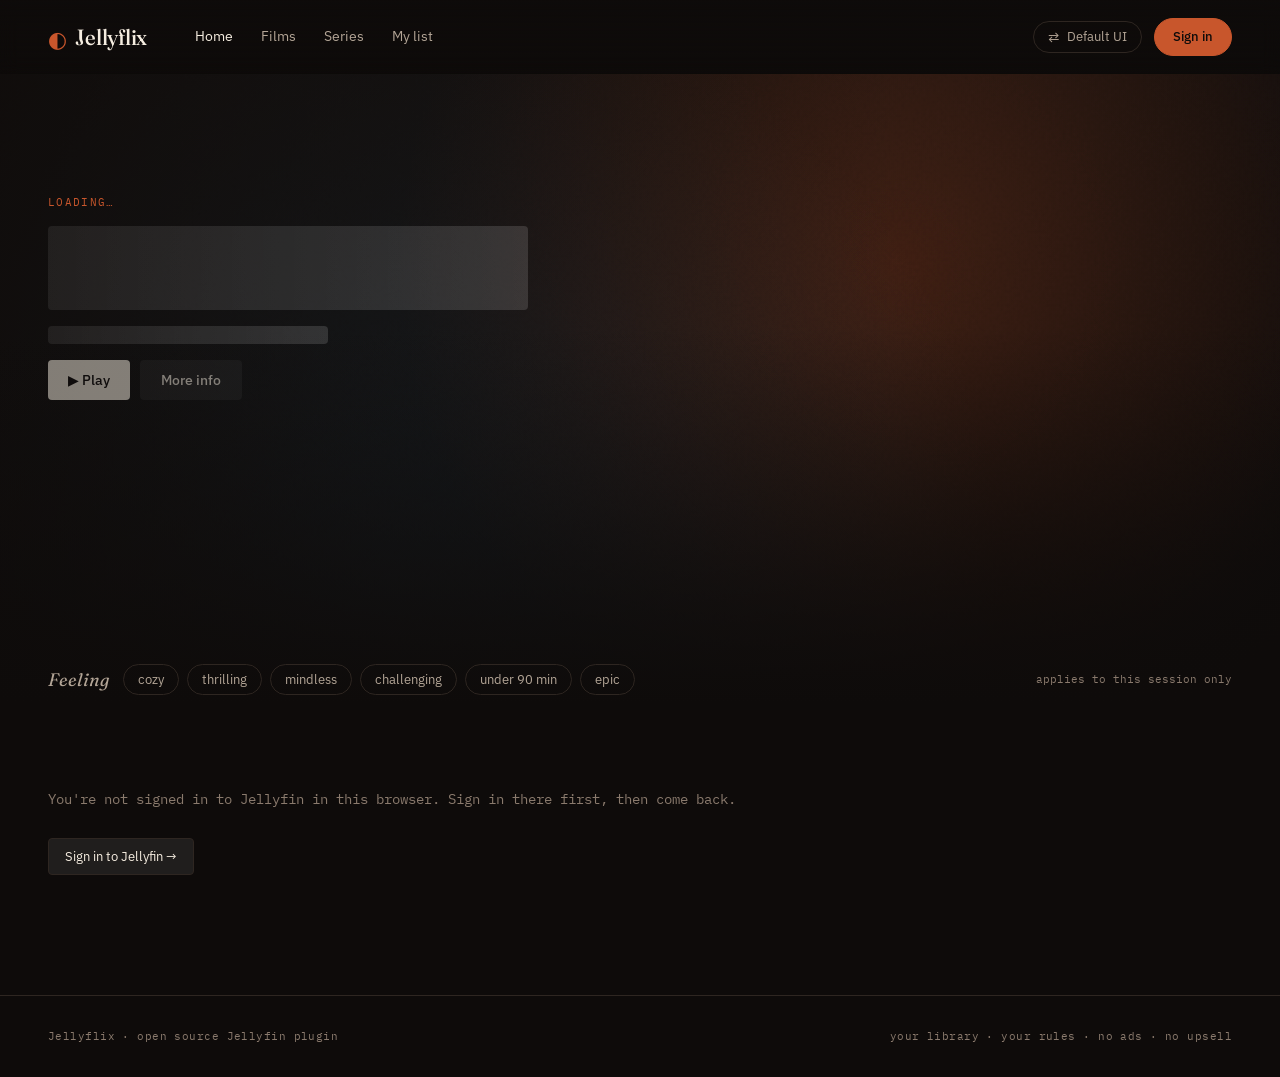
<file: web/index.html>
<!doctype html>
<html lang="en">
<head>
<meta charset="utf-8" />
<meta name="viewport" content="width=device-width, initial-scale=1" />
<title>Jellyflix — your library, your rules</title>
<link rel="preconnect" href="https://fonts.googleapis.com">
<link rel="preconnect" href="https://fonts.gstatic.com" crossorigin>
<link href="https://fonts.googleapis.com/css2?family=Fraunces:ital,opsz,wght@0,9..144,300..900;1,9..144,300..900&family=IBM+Plex+Sans:wght@300;400;500;600&family=IBM+Plex+Mono:wght@400;500&display=swap" rel="stylesheet">
<link rel="stylesheet" href="assets/app.css" />
</head>
<body>

<!-- ─── top bar ─────────────────────────────────────────────────── -->
<header class="topbar">
  <div class="brand">
    <span class="brand-mark">◐</span>
    <span class="brand-name">Jellyflix</span>
  </div>

  <nav class="nav">
    <a href="#" class="active">Home</a>
    <a href="#">Films</a>
    <a href="#">Series</a>
    <a href="#">My list</a>
  </nav>

  <div class="topbar-right">
    <button class="ui-switch" id="ui-switch" type="button" title="Switch to default Jellyfin">
      <span class="ui-switch-icon" aria-hidden="true">⇄</span>
      <span class="ui-switch-label">Default UI</span>
    </button>

    <div class="profile-switcher" id="profile-switcher">
      <button class="profile-pill" type="button">
        <span class="avatar" style="--avatar: #c8562c;">L</span>
        <span>Léa</span>
        <span class="caret">▾</span>
      </button>
    </div>
  </div>
</header>

<!-- ─── hero ────────────────────────────────────────────────────── -->
<section class="hero hero-loading" id="hero">
  <div class="hero-bg" id="hero-bg"></div>
  <div class="hero-gradient"></div>
  <div class="hero-content">
    <p class="eyebrow">Loading&hellip;</p>
    <h1 class="hero-title">&nbsp;</h1>
    <p class="hero-meta">&nbsp;</p>
    <p class="hero-desc" style="display:none"></p>
    <div class="hero-actions">
      <button class="btn btn-primary" id="hero-play" type="button">▶ Play</button>
      <button class="btn btn-ghost" id="hero-info" type="button">More info</button>
    </div>
  </div>
</section>

<!-- ─── mood strip (improvement over Netflix) ──────────────────── -->
<section class="mood-strip">
  <span class="mood-label">Feeling</span>
  <div class="moods" id="moods">
    <button class="mood" data-mood="cozy">cozy</button>
    <button class="mood" data-mood="thrilling">thrilling</button>
    <button class="mood" data-mood="mindless">mindless</button>
    <button class="mood" data-mood="challenging">challenging</button>
    <button class="mood" data-mood="short">under 90 min</button>
    <button class="mood" data-mood="epic">epic</button>
  </div>
  <span class="mood-hint">applies to this session only</span>
</section>

<!-- ─── rails mount point ──────────────────────────────────────── -->
<main id="rails"></main>

<!-- ─── "why" modal ────────────────────────────────────────────── -->
<dialog id="why-modal" class="why-modal">
  <button class="why-close" aria-label="close">×</button>
  <p class="why-eyebrow">Why this row</p>
  <h3 id="why-title">—</h3>
  <p id="why-body">—</p>
</dialog>

<footer class="foot">
  <span>Jellyflix &middot; open source Jellyfin plugin</span>
  <span class="foot-right">your library &middot; your rules &middot; no ads &middot; no upsell</span>
</footer>

<script src="assets/app.js"></script>
</body>
</html>
</file>
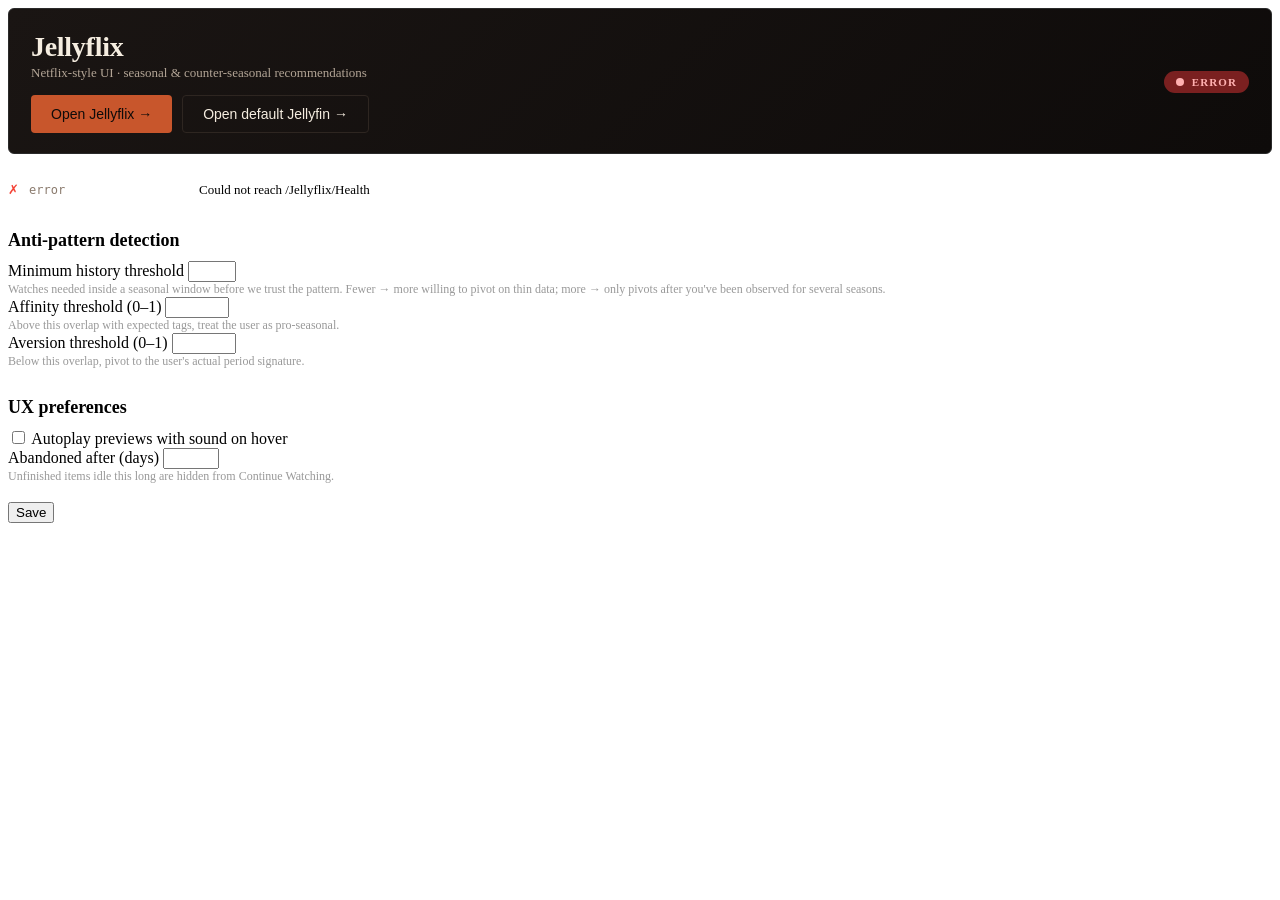
<file: src/Configuration/configPage.html>
<!doctype html>
<html>
<head>
<meta charset="utf-8" />
<title>Jellyflix</title>
</head>
<body>
<div id="JellyflixConfigPage"
     data-role="page"
     class="page type-interior pluginConfigurationPage"
     data-require="emby-button,emby-input,emby-checkbox">

<div data-role="content">
<div class="content-primary">

<style>
  #JellyflixConfigPage .jx-hero {
    padding: 22px 22px 20px;
    border: 1px solid #2a2a2a;
    border-radius: 6px;
    margin-bottom: 24px;
    background: linear-gradient(135deg, #1a1513 0%, #0e0b0a 100%);
    color: #f5ede0;
    display: flex;
    align-items: center;
    gap: 18px;
    flex-wrap: wrap;
  }
  #JellyflixConfigPage .jx-hero h1 {
    margin: 0;
    font-size: 28px;
    letter-spacing: -0.01em;
  }
  #JellyflixConfigPage .jx-hero .jx-tagline {
    color: #b3a596;
    font-size: 13px;
    margin-top: 2px;
  }
  #JellyflixConfigPage .jx-status {
    display: inline-flex;
    align-items: center;
    gap: 8px;
    padding: 5px 12px;
    border-radius: 999px;
    font-size: 11px;
    font-weight: 600;
    letter-spacing: 0.1em;
    text-transform: uppercase;
    margin-left: auto;
  }
  #JellyflixConfigPage .jx-status.ready   { background: #2d5a3d; color: #b8f5c9; }
  #JellyflixConfigPage .jx-status.starting{ background: #555; color: #ddd; }
  #JellyflixConfigPage .jx-status.degraded{ background: #7a5a1e; color: #ffe0a3; }
  #JellyflixConfigPage .jx-status.error   { background: #7a2020; color: #ffb0b0; }
  #JellyflixConfigPage .jx-dot {
    width: 8px; height: 8px; border-radius: 50%; background: currentColor;
  }
  #JellyflixConfigPage .jx-launchers {
    display: flex;
    gap: 10px;
    margin-top: 14px;
    flex-wrap: wrap;
  }
  #JellyflixConfigPage .jx-open {
    padding: 10px 20px;
    font-size: 14px;
    font-weight: 500;
    background: #c8562c;
    color: #0e0b0a;
    border: none;
    border-radius: 4px;
    cursor: pointer;
  }
  #JellyflixConfigPage .jx-open:hover { background: #e26b3a; }
  #JellyflixConfigPage .jx-open-secondary {
    background: transparent;
    color: #f5ede0;
    border: 1px solid #2e2621;
  }
  #JellyflixConfigPage .jx-open-secondary:hover {
    background: rgba(255,255,255,0.06);
    border-color: #8a7a6d;
  }
  #JellyflixConfigPage .jx-checks {
    margin-top: 18px;
    padding: 0;
    list-style: none;
    font-size: 13px;
  }
  #JellyflixConfigPage .jx-checks li {
    display: flex;
    align-items: baseline;
    gap: 10px;
    padding: 4px 0;
  }
  #JellyflixConfigPage .jx-check-mark.ok   { color: #4caf50; }
  #JellyflixConfigPage .jx-check-mark.fail { color: #f44336; }
  #JellyflixConfigPage .jx-check-key {
    font-family: ui-monospace, monospace;
    color: #8a7a6d;
    min-width: 160px;
    font-size: 12px;
  }
  #JellyflixConfigPage .jx-section { margin-top: 28px; }
  #JellyflixConfigPage .jx-section h2 { font-size: 18px; margin-bottom: 10px; }
  #JellyflixConfigPage .jx-section .fieldDescription { font-size: 12px; color: #999; }
</style>

<!-- ─── status hero ─────────────────────────────────────────── -->
<div class="jx-hero">
  <div style="flex: 1; min-width: 240px;">
    <h1>Jellyflix</h1>
    <div class="jx-tagline">Netflix-style UI &middot; seasonal &amp; counter-seasonal recommendations</div>
    <div class="jx-launchers">
      <button type="button" class="jx-open" id="jxOpen">Open Jellyflix →</button>
      <button type="button" class="jx-open jx-open-secondary" id="jxOpenDefault">Open default Jellyfin →</button>
    </div>
  </div>
  <div class="jx-status starting" id="jxStatus">
    <span class="jx-dot"></span>
    <span id="jxStatusText">Checking…</span>
  </div>
</div>

<ul class="jx-checks" id="jxChecks"></ul>

<!-- ─── configuration form ──────────────────────────────────── -->
<form id="JellyflixConfigForm">

  <div class="jx-section">
    <h2>Anti-pattern detection</h2>

    <div class="inputContainer">
      <label class="inputLabel" for="MinHistoryThreshold">Minimum history threshold</label>
      <input is="emby-input" id="MinHistoryThreshold" name="MinHistoryThreshold" type="number" min="1" max="50" />
      <div class="fieldDescription">
        Watches needed inside a seasonal window before we trust the pattern.
        Fewer → more willing to pivot on thin data; more → only pivots after you've been observed for several seasons.
      </div>
    </div>

    <div class="inputContainer">
      <label class="inputLabel" for="AffinityThreshold">Affinity threshold (0–1)</label>
      <input is="emby-input" id="AffinityThreshold" name="AffinityThreshold" type="number" step="0.05" min="0" max="1" />
      <div class="fieldDescription">Above this overlap with expected tags, treat the user as pro-seasonal.</div>
    </div>

    <div class="inputContainer">
      <label class="inputLabel" for="AversionThreshold">Aversion threshold (0–1)</label>
      <input is="emby-input" id="AversionThreshold" name="AversionThreshold" type="number" step="0.05" min="0" max="1" />
      <div class="fieldDescription">Below this overlap, pivot to the user's actual period signature.</div>
    </div>
  </div>

  <div class="jx-section">
    <h2>UX preferences</h2>

    <label class="checkboxContainer">
      <input is="emby-checkbox" id="AutoplayWithSoundOnHover" name="AutoplayWithSoundOnHover" type="checkbox" />
      <span>Autoplay previews with sound on hover</span>
    </label>

    <div class="inputContainer">
      <label class="inputLabel" for="AbandonedThresholdDays">Abandoned after (days)</label>
      <input is="emby-input" id="AbandonedThresholdDays" name="AbandonedThresholdDays" type="number" min="1" max="365" />
      <div class="fieldDescription">Unfinished items idle this long are hidden from Continue Watching.</div>
    </div>
  </div>

  <br />
  <button is="emby-button" type="submit" class="raised button-submit block emby-button">
    <span>Save</span>
  </button>
</form>

</div><!-- .content-primary -->
</div><!-- data-role=content -->

<script type="text/javascript">
(function () {
  const pluginId = 'f2c9d8e4-3a1b-4c6d-9e7f-8a2b1c3d4e5f';
  const page = document.getElementById('JellyflixConfigPage');

  // ─── health poll: verify install worked ─────────────────────────
  async function poll() {
    try {
      const resp = await fetch(ApiClient.getUrl('Jellyflix/Health'));
      const data = await resp.json();
      renderStatus(data);
    } catch (e) {
      renderStatus({ status: 'Error', error: 'Could not reach /Jellyflix/Health', checks: [] });
    }
  }

  function renderStatus(data) {
    const el = page.querySelector('#jxStatus');
    const text = page.querySelector('#jxStatusText');
    const klass = (data.status || 'starting').toLowerCase();
    el.className = 'jx-status ' + klass;
    text.textContent = (data.status || 'Starting') + (data.version ? ' · v' + data.version : '');

    const checks = page.querySelector('#jxChecks');
    checks.innerHTML = '';
    (data.checks || []).forEach(c => {
      const li = document.createElement('li');
      li.innerHTML =
        '<span class="jx-check-mark ' + (c.ok ? 'ok' : 'fail') + '">' + (c.ok ? '✓' : '✗') + '</span>' +
        '<span class="jx-check-key">' + c.key + '</span>' +
        '<span>' + c.message + '</span>';
      checks.appendChild(li);
    });
    if (data.error) {
      const li = document.createElement('li');
      li.innerHTML = '<span class="jx-check-mark fail">✗</span><span class="jx-check-key">error</span><span>' + data.error + '</span>';
      checks.appendChild(li);
    }
  }

  // ─── launchers: open either the Jellyflix UI or the default one ─
  page.querySelector('#jxOpen').addEventListener('click', () => {
    window.open(ApiClient.getUrl('Jellyflix/Web/'), '_blank');
  });
  page.querySelector('#jxOpenDefault').addEventListener('click', () => {
    window.open(ApiClient.getUrl('web/index.html'), '_blank');
  });

  // ─── config form: load + save ───────────────────────────────────
  page.addEventListener('viewshow', () => {
    Dashboard.showLoadingMsg();
    ApiClient.getPluginConfiguration(pluginId).then(cfg => {
      page.querySelector('#MinHistoryThreshold').value = cfg.MinHistoryThreshold;
      page.querySelector('#AffinityThreshold').value   = cfg.AffinityThreshold;
      page.querySelector('#AversionThreshold').value   = cfg.AversionThreshold;
      page.querySelector('#AutoplayWithSoundOnHover').checked = !!cfg.AutoplayWithSoundOnHover;
      page.querySelector('#AbandonedThresholdDays').value = cfg.AbandonedThresholdDays;
      Dashboard.hideLoadingMsg();
    });
    poll();
    // Re-poll every 5s in case the bootstrapper is still running
    page._jxPoll = setInterval(poll, 5000);
  });

  page.addEventListener('viewhide', () => {
    clearInterval(page._jxPoll);
  });

  page.querySelector('#JellyflixConfigForm').addEventListener('submit', e => {
    e.preventDefault();
    Dashboard.showLoadingMsg();
    ApiClient.getPluginConfiguration(pluginId).then(cfg => {
      cfg.MinHistoryThreshold = parseInt(page.querySelector('#MinHistoryThreshold').value, 10);
      cfg.AffinityThreshold   = parseFloat(page.querySelector('#AffinityThreshold').value);
      cfg.AversionThreshold   = parseFloat(page.querySelector('#AversionThreshold').value);
      cfg.AutoplayWithSoundOnHover = page.querySelector('#AutoplayWithSoundOnHover').checked;
      cfg.AbandonedThresholdDays = parseInt(page.querySelector('#AbandonedThresholdDays').value, 10);
      ApiClient.updatePluginConfiguration(pluginId, cfg).then(Dashboard.processPluginConfigurationUpdateResult);
    });
  });

  // Kick off once now in case viewshow already fired
  poll();
})();
</script>

</div>
</body>
</html>
</file>
<file: web/assets/app.css>
/* ══════════════════════════════════════════════════════════════════
   Jellyflix — cinematic editorial theme
   Not a Netflix clone. A film library that takes itself seriously.
   ══════════════════════════════════════════════════════════════════ */

:root {
  /* warm near-black palette — not pure #000, more like a cinema at night */
  --bg:          #0e0b0a;
  --bg-elev:    #1a1513;
  --surface:    #231c18;
  --line:       #2e2621;

  --ink:        #f5ede0;
  --ink-muted:  #b3a596;
  --ink-dim:    #8a7a6d;

  /* primary: warm signal amber — acts like a film print marker */
  --accent:     #c8562c;
  --accent-hi:  #e26b3a;

  /* secondary: counter-seasonal is a surprising chartreuse — it should feel
     editorial and slightly off, because that's the whole point of the feature */
  --counter:    #c8d84a;
  --counter-ink: #0e0b0a;

  --radius:     4px;
  --radius-lg:  10px;

  --font-display: 'Fraunces', 'Iowan Old Style', Georgia, serif;
  --font-body:    'IBM Plex Sans', system-ui, sans-serif;
  --font-mono:    'IBM Plex Mono', ui-monospace, monospace;
}

* { box-sizing: border-box; }

html, body {
  margin: 0;
  padding: 0;
  background: var(--bg);
  color: var(--ink);
  font-family: var(--font-body);
  font-weight: 400;
  line-height: 1.5;
  -webkit-font-smoothing: antialiased;
}

button { font-family: inherit; cursor: pointer; border: none; background: none; color: inherit; }
a { color: inherit; text-decoration: none; }
em { font-style: italic; color: var(--ink); }

/* ─── top bar ─────────────────────────────────────────────────────── */

.topbar {
  position: sticky;
  top: 0;
  z-index: 40;
  display: flex;
  align-items: center;
  gap: 48px;
  padding: 18px 48px;
  background: linear-gradient(to bottom, rgba(14,11,10,0.92), rgba(14,11,10,0.2) 80%, transparent);
  backdrop-filter: blur(10px);
  -webkit-backdrop-filter: blur(10px);
}

.brand { display: flex; align-items: baseline; gap: 8px; }
.brand-mark {
  font-size: 22px;
  color: var(--accent);
  transform: translateY(2px);
}
.brand-name {
  font-family: var(--font-display);
  font-weight: 500;
  font-size: 22px;
  letter-spacing: -0.01em;
  font-variation-settings: "opsz" 72;
}

.nav { display: flex; gap: 28px; font-size: 14px; font-weight: 400; color: var(--ink-muted); }
.nav a.active { color: var(--ink); }
.nav a:hover { color: var(--ink); }

.topbar-right {
  margin-left: auto;
  display: flex;
  align-items: center;
  gap: 12px;
}

.ui-switch {
  display: inline-flex;
  align-items: center;
  gap: 8px;
  padding: 6px 14px;
  border: 1px solid var(--line);
  border-radius: 999px;
  font-size: 13px;
  color: var(--ink-muted);
  background: transparent;
  transition: color 150ms ease, border-color 150ms ease, background 150ms ease;
}
.ui-switch:hover {
  color: var(--ink);
  border-color: var(--ink-dim);
  background: rgba(255,255,255,0.04);
}
.ui-switch:focus-visible {
  outline: 2px solid var(--accent);
  outline-offset: 2px;
}
.ui-switch-icon { font-size: 14px; }
@media (max-width: 720px) {
  .ui-switch-label { display: none; }
}

.profile-switcher { /* no margin needed; topbar-right handles spacing */ }

.sign-in-btn {
  display: inline-flex;
  align-items: center;
  padding: 8px 18px;
  font-size: 13px;
  font-weight: 500;
  color: var(--bg);
  background: var(--accent);
  border: 1px solid var(--accent);
  border-radius: 999px;
  text-decoration: none;
  transition: background 150ms ease, transform 120ms ease;
}
.sign-in-btn:hover {
  background: var(--accent-hi);
  border-color: var(--accent-hi);
  transform: translateY(-1px);
}
.sign-in-btn:focus-visible {
  outline: 2px solid var(--ink);
  outline-offset: 2px;
}
.profile-pill {
  display: flex; align-items: center; gap: 10px;
  padding: 6px 12px 6px 6px;
  border: 1px solid var(--line);
  border-radius: 999px;
  font-size: 13px;
}
.profile-pill:hover { border-color: var(--ink-dim); }
.avatar {
  width: 28px; height: 28px;
  border-radius: 50%;
  background: var(--avatar, var(--accent));
  display: grid; place-items: center;
  font-size: 12px;
  font-weight: 600;
  color: var(--bg);
}
.caret { color: var(--ink-dim); font-size: 10px; }

/* ─── hero ────────────────────────────────────────────────────────── */

.hero {
  position: relative;
  height: min(70vh, 640px);
  min-height: 440px;
  overflow: hidden;
  margin-bottom: -60px; /* hero bleeds behind first rail */
}

.hero-bg {
  position: absolute; inset: 0;
  background:
    radial-gradient(circle at 70% 30%, rgba(200,86,44,0.25), transparent 50%),
    radial-gradient(circle at 30% 80%, rgba(40,70,90,0.4), transparent 60%),
    linear-gradient(135deg, #1a1513 0%, #0e0b0a 100%);
  filter: saturate(1.1);
  background-size: cover;
  background-position: center 30%;
  transition: background-image 0.6s ease;
}
.hero-bg::after {
  /* subtle film grain */
  content: '';
  position: absolute; inset: 0;
  background-image: url("data:image/svg+xml,%3Csvg viewBox='0 0 200 200' xmlns='http://www.w3.org/2000/svg'%3E%3Cfilter id='n'%3E%3CfeTurbulence type='fractalNoise' baseFrequency='0.9' stitchTiles='stitch'/%3E%3CfeColorMatrix values='0 0 0 0 0 0 0 0 0 0 0 0 0 0 0 0 0 0 0.35 0'/%3E%3C/filter%3E%3Crect width='100%25' height='100%25' filter='url(%23n)'/%3E%3C/svg%3E");
  opacity: 0.3;
  mix-blend-mode: overlay;
  pointer-events: none;
}
.hero-gradient {
  position: absolute; inset: 0;
  background:
    linear-gradient(to top, var(--bg) 0%, transparent 60%),
    linear-gradient(to right, rgba(14,11,10,0.8) 0%, transparent 70%);
}

.hero-content {
  position: relative;
  max-width: 620px;
  padding: 120px 48px 80px;
  display: flex;
  flex-direction: column;
  gap: 16px;
  animation: heroIn 900ms cubic-bezier(0.2, 0.8, 0.2, 1) both;
}
@keyframes heroIn {
  from { opacity: 0; transform: translateY(12px); }
  to   { opacity: 1; transform: translateY(0); }
}

.eyebrow {
  margin: 0;
  font-family: var(--font-mono);
  font-size: 11px;
  text-transform: uppercase;
  letter-spacing: 0.12em;
  color: var(--accent);
}

.hero-title {
  font-family: var(--font-display);
  font-variation-settings: "opsz" 144, "SOFT" 0;
  font-weight: 400;
  font-size: clamp(44px, 7vw, 84px);
  line-height: 1.02;
  letter-spacing: -0.02em;
  margin: 0;
}

.hero-meta {
  margin: 0;
  font-size: 13px;
  color: var(--ink-muted);
}

.hero-desc {
  font-size: 15px;
  max-width: 500px;
  color: var(--ink-muted);
  margin: 4px 0 12px;
}

.hero-actions { display: flex; gap: 10px; flex-wrap: wrap; }

.btn {
  padding: 10px 20px;
  font-size: 14px;
  font-weight: 500;
  border-radius: var(--radius);
  transition: transform 120ms ease, background 120ms ease;
}
.btn-primary {
  background: var(--ink);
  color: var(--bg);
}
.btn-primary:hover { background: white; transform: translateY(-1px); }
.btn-ghost {
  background: rgba(255,255,255,0.08);
  color: var(--ink);
  border: 1px solid transparent;
}
.btn-ghost:hover { background: rgba(255,255,255,0.14); }

/* ─── mood strip ──────────────────────────────────────────────────── */

.mood-strip {
  position: relative;
  z-index: 5;
  display: flex;
  align-items: center;
  gap: 14px;
  padding: 20px 48px 0;
  flex-wrap: wrap;
}
.mood-label {
  font-family: var(--font-display);
  font-style: italic;
  font-size: 18px;
  color: var(--ink-muted);
}
.moods { display: flex; gap: 8px; flex-wrap: wrap; }
.mood {
  padding: 6px 14px;
  font-size: 13px;
  color: var(--ink-muted);
  border: 1px solid var(--line);
  border-radius: 999px;
  transition: all 150ms ease;
}
.mood:hover { color: var(--ink); border-color: var(--ink-dim); }
.mood.active {
  color: var(--bg);
  background: var(--counter);
  border-color: var(--counter);
}
.mood-hint {
  font-family: var(--font-mono);
  font-size: 11px;
  color: var(--ink-dim);
  margin-left: auto;
}

/* ─── rails ───────────────────────────────────────────────────────── */

main#rails {
  position: relative;
  z-index: 5;
  display: flex;
  flex-direction: column;
  gap: 36px;
  padding: 40px 0 80px;
}

.rail { display: flex; flex-direction: column; gap: 14px; }

.rail-head {
  display: flex;
  align-items: baseline;
  gap: 12px;
  padding: 0 48px;
}
.rail-title {
  font-family: var(--font-display);
  font-weight: 400;
  font-variation-settings: "opsz" 72;
  font-size: 22px;
  letter-spacing: -0.01em;
  margin: 0;
}
.rail-badge {
  font-family: var(--font-mono);
  font-size: 10px;
  letter-spacing: 0.14em;
  padding: 3px 8px;
  background: var(--counter);
  color: var(--counter-ink);
  border-radius: 2px;
}
.rail-why {
  margin-left: 6px;
  font-size: 11px;
  color: var(--ink-dim);
  padding: 4px 9px;
  border: 1px solid var(--line);
  border-radius: 999px;
  transition: all 150ms ease;
}
.rail-why:hover { color: var(--ink); border-color: var(--ink-dim); }

.rail-scroll-wrap {
  position: relative;
}
.rail-scroller {
  display: flex;
  gap: 10px;
  overflow-x: auto;
  scroll-behavior: smooth;
  padding: 0 48px 14px;
  scroll-snap-type: x mandatory;
  scrollbar-width: thin;
  scrollbar-color: var(--line) transparent;
}
.rail-scroller::-webkit-scrollbar { height: 6px; }
.rail-scroller::-webkit-scrollbar-thumb { background: var(--line); border-radius: 3px; }

/* ─── rail scroll arrows ─────────────────────────────────────────── */

.rail-arrow {
  position: absolute;
  top: 0;
  bottom: 14px;         /* match rail-scroller bottom padding */
  width: 56px;
  display: grid;
  place-items: center;
  font-size: 32px;
  font-weight: 300;
  color: var(--ink);
  background: linear-gradient(to var(--dir, right), rgba(14,11,10,0.85), rgba(14,11,10,0));
  border: none;
  cursor: pointer;
  opacity: 0;
  transition: opacity 150ms ease;
  z-index: 2;
  pointer-events: none;
}
.rail-arrow-left  { left: 0;  --dir: right; }
.rail-arrow-right { right: 0; --dir: left; }

.rail-scroll-wrap:hover .rail-arrow,
.rail-arrow:focus-visible {
  opacity: 1;
  pointer-events: auto;
}
.rail-arrow:hover { color: var(--accent-hi); }
.rail-arrow:focus-visible { outline: 2px solid var(--accent); outline-offset: -4px; }

/* Hide arrows at the edges or when there's nothing to scroll. */
.rail-scroll-wrap.at-start    .rail-arrow-left,
.rail-scroll-wrap.at-end      .rail-arrow-right,
.rail-scroll-wrap.no-overflow .rail-arrow {
  opacity: 0 !important;
  pointer-events: none !important;
}

/* Touch devices: arrows are overlay clutter — users already have native scroll. */
@media (hover: none) {
  .rail-arrow { display: none; }
}

/* ─── cards ───────────────────────────────────────────────────────── */

.card {
  flex: 0 0 auto;
  width: 220px;
  scroll-snap-align: start;
  position: relative;
  cursor: pointer;
  transition: transform 220ms cubic-bezier(0.2, 0.8, 0.2, 1);
  outline: none;
}
.card:hover { transform: translateY(-3px); }
.card:focus-visible {
  transform: translateY(-3px);
}
.card:focus-visible .card-art {
  box-shadow: 0 0 0 2px var(--accent), 0 4px 20px rgba(0,0,0,0.3);
}

.card-art {
  aspect-ratio: 2/3;
  border-radius: var(--radius);
  overflow: hidden;
  background: var(--surface);
  position: relative;
  box-shadow: 0 4px 20px rgba(0,0,0,0.3);
}

/* the "poster" is a synthesized gradient per item since we have no real art */
.card-art::before {
  content: '';
  position: absolute;
  inset: 0;
  background: var(--poster, linear-gradient(135deg, #3a2e28, #1a1513));
}
.card-art::after {
  content: '';
  position: absolute; inset: 0;
  background-image: url("data:image/svg+xml,%3Csvg viewBox='0 0 100 100' xmlns='http://www.w3.org/2000/svg'%3E%3Cfilter id='n'%3E%3CfeTurbulence type='fractalNoise' baseFrequency='1.5' stitchTiles='stitch'/%3E%3CfeColorMatrix values='0 0 0 0 0 0 0 0 0 0 0 0 0 0 0 0 0 0 0.3 0'/%3E%3C/filter%3E%3Crect width='100%25' height='100%25' filter='url(%23n)'/%3E%3C/svg%3E");
  opacity: 0.4;
  mix-blend-mode: overlay;
  pointer-events: none;
}
.card-art .card-label {
  position: absolute;
  bottom: 14px; left: 14px; right: 14px;
  font-family: var(--font-display);
  font-weight: 500;
  font-size: 18px;
  line-height: 1.1;
  letter-spacing: -0.01em;
  text-shadow: 0 2px 12px rgba(0,0,0,0.6);
}
.card-art .card-year {
  position: absolute;
  top: 12px; left: 14px;
  font-family: var(--font-mono);
  font-size: 10px;
  letter-spacing: 0.1em;
  color: rgba(255,255,255,0.7);
}

.card-meta {
  padding: 8px 2px 0;
  display: flex;
  flex-direction: column;
  gap: 2px;
}
.card-title {
  font-size: 13px;
  font-weight: 500;
  white-space: nowrap;
  overflow: hidden;
  text-overflow: ellipsis;
}
.card-sub {
  font-family: var(--font-mono);
  font-size: 10px;
  color: var(--ink-dim);
  letter-spacing: 0.04em;
}

.card-progress {
  position: absolute;
  left: 0; right: 0; bottom: 0;
  height: 3px;
  background: rgba(255,255,255,0.15);
}
.card-progress::after {
  content: '';
  position: absolute;
  left: 0; top: 0; bottom: 0;
  width: var(--progress, 0%);
  background: var(--accent);
}

/* ─── hero loading state ─────────────────────────────────────────── */

.hero-loading .hero-title,
.hero-loading .hero-meta {
  position: relative;
  overflow: hidden;
  color: transparent;
  background: linear-gradient(90deg,
    rgba(255,255,255,0.04) 0%,
    rgba(255,255,255,0.10) 50%,
    rgba(255,255,255,0.04) 100%);
  background-size: 200% 100%;
  background-color: rgba(255,255,255,0.04);
  border-radius: 4px;
  animation: shimmer 1.4s linear infinite;
}
.hero-loading .hero-title { max-width: 480px; height: clamp(44px, 7vw, 84px); }
.hero-loading .hero-meta  { max-width: 280px; height: 18px; }
.hero-loading .btn { pointer-events: none; opacity: 0.5; }

@keyframes shimmer {
  from { background-position: 200% 0; }
  to   { background-position: -200% 0; }
}

/* ─── loading & error states ─────────────────────────────────────── */

.rails-loading {
  display: flex;
  justify-content: center;
  padding: 80px 0;
}
.spinner {
  width: 36px; height: 36px;
  border: 3px solid var(--line);
  border-top-color: var(--accent);
  border-radius: 50%;
  animation: spin 0.8s linear infinite;
}
@keyframes spin { to { transform: rotate(360deg); } }

.rail-error {
  padding: 40px 48px;
  color: var(--ink-dim);
  font-size: 14px;
  font-family: var(--font-mono);
  display: flex;
  flex-direction: column;
  align-items: flex-start;
  gap: 14px;
}
.rail-retry {
  padding: 8px 16px;
  font-size: 13px;
  color: var(--ink);
  background: rgba(255,255,255,0.08);
  border: 1px solid var(--line);
  border-radius: var(--radius);
  font-family: var(--font-body);
  cursor: pointer;
  text-decoration: none;
  display: inline-block;
  transition: background 150ms ease, border-color 150ms ease;
}
.rail-retry:hover {
  background: rgba(255,255,255,0.14);
  border-color: var(--ink-dim);
}
.rail-retry:focus-visible {
  outline: 2px solid var(--accent);
  outline-offset: 2px;
}

/* ─── card image ──────────────────────────────────────────────────── */

.card-art img {
  position: absolute;
  inset: 0;
  width: 100%; height: 100%;
  object-fit: cover;
  z-index: 0;
}
/* label/year overlay sit above the poster */
.card-art .card-label,
.card-art .card-year,
.card-art .card-progress {
  z-index: 1;
}

/* ─── why modal ───────────────────────────────────────────────────── */

.why-modal {
  border: 1px solid var(--line);
  background: var(--bg-elev);
  color: var(--ink);
  max-width: 440px;
  padding: 32px;
  border-radius: var(--radius-lg);
  box-shadow: 0 30px 80px rgba(0,0,0,0.6);
}
.why-modal::backdrop { background: rgba(0,0,0,0.6); backdrop-filter: blur(4px); cursor: pointer; }
.why-modal[open] { animation: modalIn 240ms cubic-bezier(0.2, 0.8, 0.2, 1) both; }
@keyframes modalIn {
  from { opacity: 0; transform: scale(0.97); }
  to   { opacity: 1; transform: scale(1); }
}
.why-close {
  position: absolute; top: 12px; right: 12px;
  width: 28px; height: 28px;
  font-size: 20px;
  color: var(--ink-dim);
}
.why-close:hover { color: var(--ink); }
.why-eyebrow {
  margin: 0 0 6px;
  font-family: var(--font-mono);
  font-size: 10px;
  letter-spacing: 0.14em;
  text-transform: uppercase;
  color: var(--accent);
}
.why-modal h3 {
  margin: 0 0 12px;
  font-family: var(--font-display);
  font-weight: 500;
  font-size: 22px;
}

/* ─── footer ──────────────────────────────────────────────────────── */

.foot {
  display: flex;
  justify-content: space-between;
  padding: 32px 48px;
  border-top: 1px solid var(--line);
  font-family: var(--font-mono);
  font-size: 11px;
  color: var(--ink-dim);
  letter-spacing: 0.04em;
}

/* ─── responsive ──────────────────────────────────────────────────── */

@media (max-width: 720px) {
  .topbar { padding: 14px 20px; gap: 20px; flex-wrap: wrap; }
  .nav { gap: 16px; font-size: 13px; }
  .hero-content { padding: 80px 20px 60px; }
  .mood-strip, .rail-head, .rail-scroller { padding-left: 20px; padding-right: 20px; }
  .card { width: 150px; }
  .foot { padding: 20px; flex-direction: column; gap: 6px; }
}

@media (prefers-reduced-motion: reduce) {
  *, *::before, *::after {
    animation-duration: 0.001ms !important;
    transition-duration: 0.001ms !important;
  }
}
</file>
